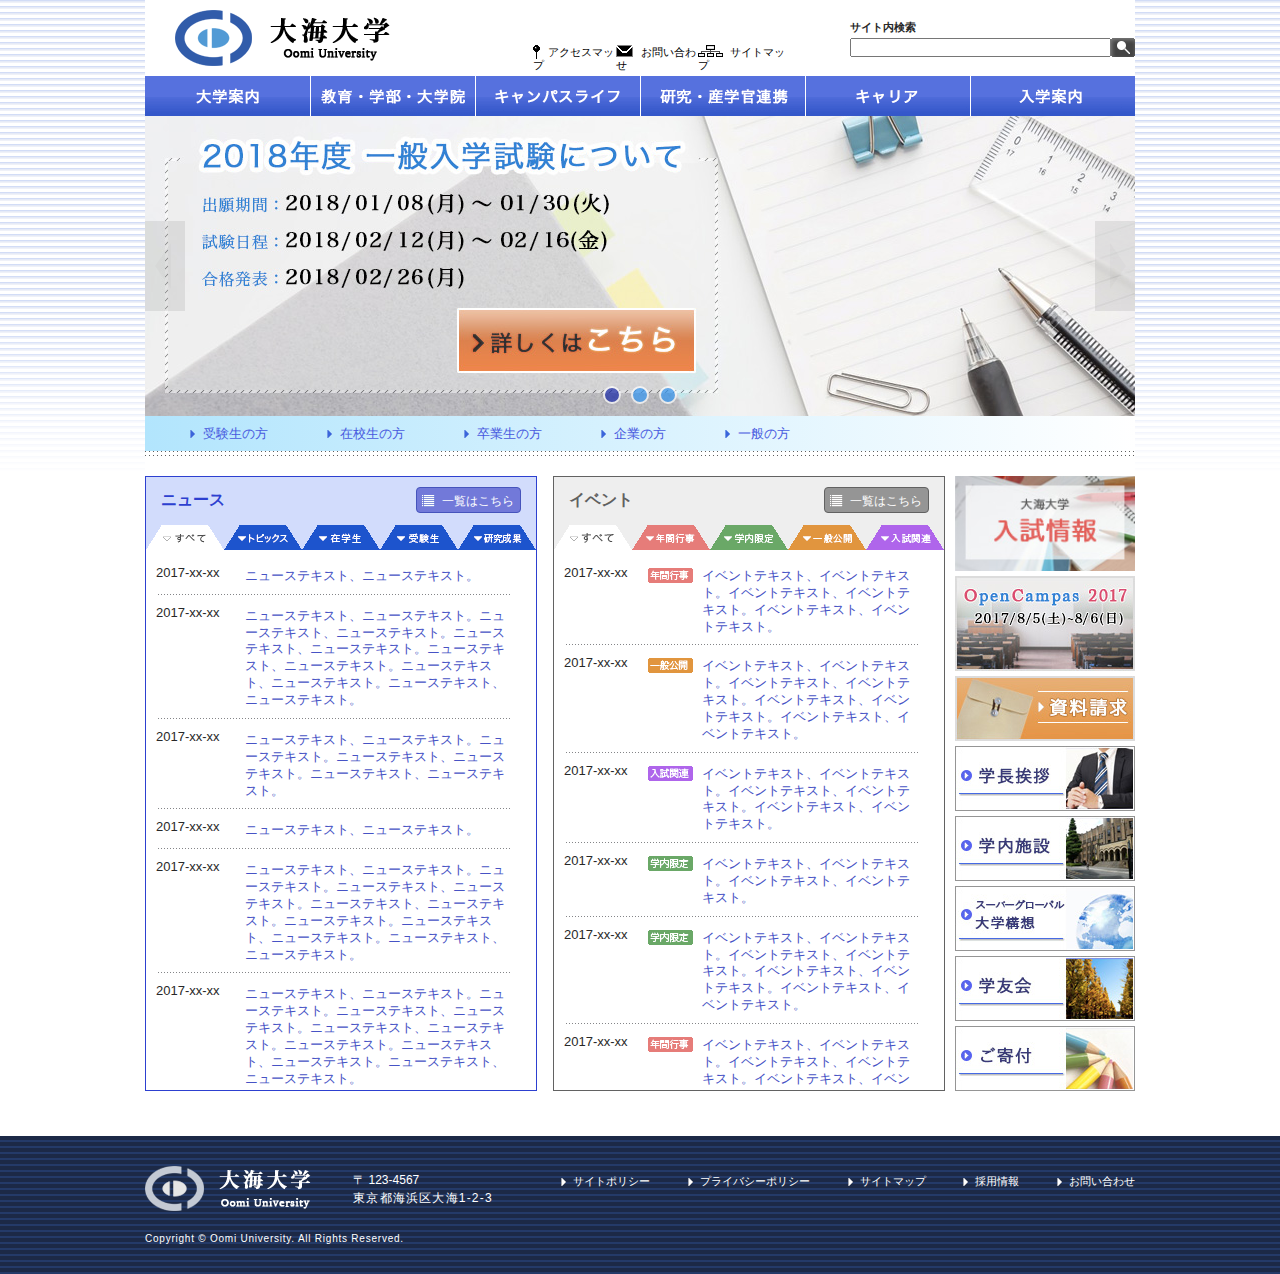
<file: academy/index.html>
<!doctype html>
<html lang="ja">
  <head>
    <meta charset="UTF-8">
    <link rel="stylesheet" href="style/reset.css" type="text/css">
    <script src="https://ajax.googleapis.com/ajax/libs/jquery/3.1.1/jquery.min.js"></script>
    <script type="text/javascript" src="script/jquery-3.1.1.min.js"></script>
    <link rel="stylesheet" href="style/index.css" type="text/css">
    <title>大海大学</title>
  </head>
  <body>

    <div id="header_wrapper">
      <header>
        <section id="header_top">
          <h1 id="logo">
            <a href="index.html"><img src="images/logo.png" alt="大海大学" width="215" height="56"></a>
          </h1>
          <nav id="header_navi">
            <ul>
              <li><a href="#">アクセスマップ</a></li>
              <li><a href="#">お問い合わせ</a></li>
              <li><a href="#">サイトマップ</a></li>
            </ul>
          </nav>
          <div id="site_search">
            <p>サイト内検索</p>
            <form action="#" method="post">
              <input type="text" name="site_search" value="" size="30">
              <input type="image" src="images/search_icon.png" alt="検索">
            </form>
          </div> <!-- site_search -->
        </section> <!-- header_top -->
        <nav id="gnavi">
          <ul>
            <li><a href="#"><img class="on" src="images/gnavi1.png" alt="大学案内"></a></li>
            <li><a href="#"><img class="on" src="images/gnavi2.png" alt="教育・学部・大学院"></a></li>
            <li><a href="#"><img class="on" src="images/gnavi3.png" alt="キャンパスライフ"></a></li>
            <li><a href="#"><img class="on" src="images/gnavi4.png" alt="研究・産学官連携"></a></li>
            <li><a href="#"><img class="on" src="images/gnavi5.png" alt="キャリア"></a></li>
            <li><a href="#"><img class="on" src="images/gnavi6.png" alt="入学案内"></a></li>
          </ul>
        </nav> <!-- gnavi -->
      </header> <!-- header -->
    </div> <!-- header_wrapper -->

    <div id="container">
      <div id="icatch">
        <ul>
          <li><a href="#"><img src="images/icatch1.jpg" alt="一般入学試験について" width="990" height="300"></a></li>
          <li><a href="#"><img src="images/icatch2.jpg" alt="一般入学試験について" width="990" height="300"></a></li>
          <li><a href="#"><img src="images/icatch3.jpg" alt="一般入学試験について" width="990" height="300"></a></li>
        </ul>
      </div> <!-- icatch -->

      <div id="content">

        <nav id="snavi">
          <div id="snavi_content">
            <ul>
              <li><a href="#">受験生の方</a></li>
              <li><a href="#">在校生の方</a></li>
              <li><a href="#">卒業生の方</a></li>
              <li><a href="#">企業の方</a></li>
              <li><a href="#">一般の方</a></li>
            </ul>
          </div>
          <div id="snavi_line"></div>
        </nav> <!-- snavi -->

        <main>

          <section id="news">
            <div id="news_head">
              <h2>ニュース</h2>
              <a href="#" id="news_all">一覧はこちら</a>
              <nav id="news_navi">
                <ul>
                  <li><img class="on select" src="images/news_menu1_select.png" alt="all" width="78" height="25"></li>
                  <li><img class="on" src="images/news_menu2.png" alt="topics" width="78" height="25"></li>
                  <li><img class="on" src="images/news_menu3.png" alt="notice" width="78" height="25"></li>
                  <li><img class="on" src="images/news_menu4.png" alt="press" width="78" height="25"></li>
                  <li><img class="on" src="images/news_menu5.png" alt="admission" width="78" height="25"></li>
                </ul>
              </nav> <!-- news_navi -->
            </div> <!-- news_head -->
            <div id="news_body">
              <dl id="news_list">
                <dt class="admission">2017-xx-xx</dt>
                <dd class="admission"><a href="#">ニューステキスト、ニューステキスト。</a></dd>
                <dt class="notice">2017-xx-xx</dt>
                <dd class="notice"><a href="#">ニューステキスト、ニューステキスト。ニューステキスト、ニューステキスト。ニューステキスト、ニューステキスト。ニューステキスト、ニューステキスト。ニューステキスト、ニューステキスト。ニューステキスト、ニューステキスト。</a></dd>
                <dt class="topics press">2017-xx-xx</dt>
                <dd class="topics press"><a href="#">ニューステキスト、ニューステキスト。ニューステキスト。ニューステキスト、ニューステキスト。ニューステキスト、ニューステキスト。</a></dd>
                <dt class="topics">2017-xx-xx</dt>
                <dd class="topics"><a href="#">ニューステキスト、ニューステキスト。</a></dd>
                <dt class="notice admission">2017-xx-xx</dt>
                <dd class="notice admission"><a href="#">ニューステキスト、ニューステキスト。ニューステキスト。ニューステキスト、ニューステキスト。ニューステキスト、ニューステキスト。ニューステキスト。ニューステキスト、ニューステキスト。ニューステキスト、ニューステキスト。</a></dd>
                <dt class="notice">2017-xx-xx</dt>
                <dd class="notice"><a href="#">ニューステキスト、ニューステキスト。ニューステキスト。ニューステキスト、ニューステキスト。ニューステキスト、ニューステキスト。ニューステキスト。ニューステキスト、ニューステキスト。ニューステキスト、ニューステキスト。</a></dd>
                <dt class="press">2017-xx-xx</dt>
                <dd class="press"><a href="#">ニューステキスト、ニューステキスト。</a></dd>
                <dt class="topics press">2017-xx-xx</dt>
                <dd class="topics press"><a href="#">ニューステキスト、ニューステキスト。ニューステキスト。ニューステキスト、ニューステキスト。ニューステキスト、ニューステキスト。ニューステキスト。ニューステキスト、ニューステキスト。ニューステキスト、ニューステキスト。</a></dd>
                <dt class="notice admission">2017-xx-xx</dt>
                <dd class="notice admission"><a href="#">ニューステキスト、ニューステキスト。ニューステキスト。ニューステキスト、ニューステキスト。ニューステキスト、ニューステキスト。</a></dd>
                <dt class="topics press">2017-xx-xx</dt>
                <dd class="topics press"><a href="#">ニューステキスト、ニューステキスト。</a></dd>
              </dl> <!-- news_list -->
            </div> <!-- news_body -->
          </section> <!-- news -->

          <section id="event">
            <div id="event_head">
              <h2>イベント</h2>
              <a href="#" id="event_all">一覧はこちら</a>
              <nav id="event_navi">
                <ul>
                  <li><img class="on select" src="images/event_menu1_select.png" alt="all" width="78" height="25"></li>
                  <li><img class="on" src="images/event_menu2.png" alt="annual" width="78" height="25"></li>
                  <li><img class="on" src="images/event_menu3.png" alt="internal" width="78" height="25"></li>
                  <li><img class="on" src="images/event_menu4.png" alt="common" width="78" height="25"></li>
                  <li><img class="on" src="images/event_menu5.png" alt="exam" width="78" height="25"></li>
                </ul>
              </nav> <!-- event_navi -->
            </div> <!-- event_head -->
            <div id="event_body">
              <dl id="event_list">
                <dt class="annual">2017-xx-xx</dt>
                <dd class="annual"><a href="#">イベントテキスト、イベントテキスト。イベントテキスト、イベントテキスト。イベントテキスト、イベントテキスト。</a></dd>
                <dt class="common">2017-xx-xx</dt>
                <dd class="common"><a href="#">イベントテキスト、イベントテキスト。イベントテキスト、イベントテキスト。イベントテキスト、イベントテキスト。イベントテキスト、イベントテキスト。</a></dd>
                <dt class="exam">2017-xx-xx</dt>
                <dd class="exam"><a href="#">イベントテキスト、イベントテキスト。イベントテキスト、イベントテキスト。イベントテキスト、イベントテキスト。</a></dd>
                <dt class="internal">2017-xx-xx</dt>
                <dd class="internal"><a href="#">イベントテキスト、イベントテキスト。イベントテキスト、イベントテキスト。</a></dd>
                <dt class="internal">2017-xx-xx</dt>
                <dd class="internal"><a href="#">イベントテキスト、イベントテキスト。イベントテキスト、イベントテキスト。イベントテキスト、イベントテキスト。イベントテキスト、イベントテキスト。</a></dd>
                <dt class="annual">2017-xx-xx</dt>
                <dd class="annual"><a href="#">イベントテキスト、イベントテキスト。イベントテキスト、イベントテキスト。イベントテキスト、イベントテキスト。イベントテキスト、イベントテキスト。イベントテキスト、イベントテキスト。</a></dd>
                <dt class="common">2017-xx-xx</dt>
                <dd class="common"><a href="#">イベントテキスト、イベントテキスト、イベントテキスト。イベントテキスト、イベントテキスト。イベントテキスト。イベントテキスト、イベントテキスト。</a></dd>
              </dl> <!-- event_list -->
            </div> <!-- event_body -->
          </section> <!-- event -->

        </main> <!-- main -->

        <div id="sub">
          <a href="#"><img src="images/banner_nyushi.jpg" alt="入試情報" width="180" height="95"></a>
          <a href="#"><img src="images/banner_oc.jpg" alt="オープンキャンパス" width="180" height="95"></a>
          <a href="#"><img src="images/banner_doc.jpg" alt="資料請求" width="180" height="65"></a>
          <a href="#"><img src="images/banner_gakucho.jpg" alt="学長挨拶" width="180" height="65"></a>
          <a href="#"><img src="images/banner_facility.jpg" alt="学内施設" width="180" height="65"></a>
          <a href="#"><img src="images/banner_global.jpg" alt="スーパーグローバル大学構想" width="180" height="65"></a>
          <a href="#"><img src="images/banner_gakuyu.jpg" alt="大海大学学友会" width="180" height="65"></a>
          <a href="#"><img src="images/banner_donation.jpg" alt="大海大学へのご寄付" width="180" height="65"></a>
        </div>

      </div> <!-- content -->

    </div> <!-- container -->

    <div id="footer_wrapper">
      <footer>
        <div id="footer_logo">
          <img src="images/footer_logo.png" alt="大海大学" width="166" height="45">
        </div>
        <div id="footer_address">
          &#12306; 123-4567<br>
          <span>東京都海浜区大海1-2-3</span>
        </div> <!-- footer_address -->
        <nav id="footer_navi">
          <ul>
            <li><a href="#">サイトポリシー</a></li>
            <li><a href="#">プライバシーポリシー</a></li>
            <li><a href="#">サイトマップ</a></li>
            <li><a href="#">採用情報</a></li>
            <li><a href="#">お問い合わせ</a></li>
          </ul>
        </nav> <!-- footer_navi -->
        <p>
          <small>Copyright &copy; Oomi University. All Rights Reserved.</small>
        </p>
      </footer> <!-- footer -->
    </div> <!-- footer_wrapper -->

    <script type="text/javascript" src="script/btnEffect.js"></script>
    <script type="text/javascript" src="script/slideShow.js"></script>
    <!-- <script type="text/javascript" src="script/flexsible.js"></script> -->
  </body>
</html>
</file>
<file: academy/style/index.css>
@charset "UTF-8";

/* ----------------------------------------------
基本設定
---------------------------------------------- */
* {
  box-sizing: border-box;
  position: relative;
  font-weight: normal;
}
img {
  vertical-align: bottom;
}
body {
  font-family: -apple-system, BlinkMacSystemFont, 'Helvetica Neue', 'Hiragino Sans', 'Arial', 'Hiragino Kaku Gothic ProN', '游ゴシック Medium', 'YuGothic','メイリオ', 'Meiryo','Osaka', 'ＭＳ Ｐゴシック', 'MS PGothic', sans-serif;
  font-size: 13px;
  color: #282828;
  background: url('../images/bg_border.png') repeat-x;
}
a,a:link,a:visited,a:active {
  color: #000;
  text-decoration: none;
}
a:hover {
  text-decoration: underline;
}

#header_wrapper {
  width: 100%;
}
header,#icatch,#content,footer {
  margin: 0 auto;
  width: 990px;
}
#footer_wrapper {
  background-image: url('../images/footer_bg.png');
  width: 100%;
}

#content {
  background: #fff;
  padding-bottom: 40px;
  display: -webkit-flex; /* Safari */
  display: flex;
  -webkit-flex-wrap: wrap; /* Safari */
  flex-wrap:         wrap;
  -webkit-justify-content: space-between; /* Safari */
  justify-content:         space-between;
}
main {
  width: 800px;
  margin-top: 20px;
  display: -webkit-flex; /* Safari */
  display: flex;
  -webkit-flex-wrap: wrap; /* Safari */
  flex-wrap:         wrap;
  -webkit-justify-content: space-between; /* Safari */
  justify-content:         space-between;
}
#sub {
  width: 180px;
  margin-top: 20px;
}
footer {
  font-size: 11px;
  color: #fff;
  padding: 30px 0;
  display: -webkit-flex; /* Safari */
  display: flex;
  -webkit-flex-wrap: wrap; /* Safari */
  flex-wrap:         wrap;
  -webkit-justify-content: space-between; /* Safari */
  justify-content:         space-between;
  background-image: url('../images/footer_bg.png');
}

h2 {
  /*font-family: 'Hiragino Mincho ProN', 'Yu Mincho', Georgia, serif;*/
  font-size: 16px;
  font-weight: bold;
  margin-left: 15px;
  margin-top: 5px;
}
small {
  font-size: 10px;
}

/* ----------------------------------------------
ヘッダートップ
---------------------------------------------- */
header {
  background: #fff;
}
#header_top {
  width: 100%;
  height: 76px;
  overflow: hidden;
  padding: 10px 0;
  display: -webkit-flex; /* Safari */
  display: flex;
  -webkit-flex-wrap: nowrap; /* Safari */
  flex-wrap:         nowrap;
  -webkit-justify-content: flex-start; /* Safari */
  justify-content:         flex-start;
}
#logo {
  margin-left: 3%;
  width: 215px;
  height: 56px;
}
#header_navi {
  width: 320px;
  height: 14px;
  margin-top: 35px;
  margin-left: 14.5%;
}
#header_navi ul {
  width: 100%;
  height: 100%;
  display: -webkit-flex; /* Safari */
  display: flex;
  -webkit-flex-wrap: nowrap; /* Safari */
  flex-wrap:         nowrap;
  -webkit-justify-content: space-between; /* Safari */
  justify-content:         space-between;
}
#header_navi ul li a {
  font-size: 11px;
  vertical-align: bottom;
}
#header_navi ul li:first-of-type {
  background: url('../images/hd_access_icon.png') no-repeat;
}
#header_navi ul li:first-of-type a {
  padding-left: 15px;
}
#header_navi ul li:nth-of-type(2) {
  background: url('../images/hd_inqiry_icon.png') no-repeat;
}
#header_navi ul li:nth-of-type(2) a {
  padding-left: 25px;
}
#header_navi ul li:nth-of-type(3) {
  background: url('../images/hd_sitemap_icon.png') no-repeat;
}
#header_navi ul li:nth-of-type(3) a {
  padding-left: 32px;
}

#site_search {
  margin-left: 6.5%;
  margin-top: 4px;
}
#site_search p {
  font-size: 11px;
  font-weight: bold;
  margin: 8px 0 5px;
}
#site_search form {
  display: -webkit-flex; /* Safari */
  display: flex;
  -webkit-flex-wrap: nowrap; /* Safari */
  flex-wrap:         nowrap;
}
#site_search form input {
  margin: 0;
  padding: 0;
}

/* ----------------------------------------------
グローバルナビゲーション
---------------------------------------------- */
#gnavi ul {
  height: 40px;
  width: 100%;
  display: -webkit-flex; /* Safari */
  display: flex;
  -webkit-flex-wrap: wrap; /* Safari */
  flex-wrap:         wrap;
  -webkit-justify-content: space-between; /* Safari */
  justify-content:         space-between;
  -webkit-align-content: space-between; /* Safari */
  align-content:         space-between;
}
#gnavi ul li a img {
  display: block;
}

/* ----------------------------------------------
アイキャッチ
---------------------------------------------- */
#icatch {
  height: 300px;
}
#icatch ul {
  width: 100%;
}
#icatch ul li {
  top: 0;
  left: 0;
  width: 100%;
  /*display: none;*/
  position: absolute;
}
#pagination {
  bottom: 10px;
  left: 0px;
  width: 100%;
  text-align: center;
  position: absolute;
  z-index: 110;
}
#pagination a {
  display: inline-block;
  width: 18px;
  height: 18px;
  margin: 0 5px;
  background: #3496f1;
  border: 2px solid #fff;
  border-radius: 50%;
  opacity: 0.7;
  transition: all 0.2s ease-in-out;
}
#pagination a:hover {
  opacity: 0.3;
}
#pagination a.pn_act {
  background: #1828a7;
}
#pagination a.pn_act:hover {
  opacity: 0.7;
}

.icatch_prev,
.icatch_next {
  position: absolute;
  margin-top: -45px;
  top: 50%;
  width: 40px;
  height: 90px;
  z-index: 105;
  transition: all 0.2s ease-in-out;
  opacity: 0.2;
}
.icatch_prev {
  left: 0;
  background: url('../images/icatch_prev.png') no-repeat;
}
.icatch_next {
  right: 0;
  background: url('../images/icatch_next.png') no-repeat;
}
.icatch_prev:hover,
.icatch_next:hover {
  opacity: 0.5;
}

/* ----------------------------------------------
サブナビゲーション
---------------------------------------------- */
#snavi {
  width: 990px;
  height: 40px;
}
#snavi_content {
  padding-left: 45px;
  background: -webkit-linear-gradient(left, #b2e5fd, rgba(255,255,255,0));
  background: -moz-linear-gradient(left, #b2e5fd, rgba(255,255,255,0));
  background: linear-gradient(left, #b2e5fd, rgba(255,255,255,0));
}
#snavi ul {
  width: 600px;
  height: 35px;
  display: -webkit-flex; /* Safari */
  display: flex;
  -webkit-flex-wrap: nowrap; /* Safari */
  flex-wrap:         nowrap;
  -webkit-justify-content: space-between; /* Safari */
  justify-content:         space-between;
  -webkit-align-items: center; /* Safari */
  align-items:         center;
}
#snavi ul li a {
  color: #485adf;
  padding-left: 13px;
  background: url('../images/snavi_icon.png') no-repeat;
  background-position: left center;
}
#snavi_line {
  width: 100%;
  height: 5px;
  background: url('../images/snavi_line.png') repeat-x;
}


/* ----------------------------------------------
メインコンテンツ
---------------------------------------------- */
#news,#event {
  width: 392px;
  height: 615px;
}

/* ----------------------------------------------
ニュース
---------------------------------------------- */
#news {
  border: 1px solid #2d40d0;
}
#news_head {
  width: 100%;
  height: 73px;
  background: #d2dcfc;
  padding-top: 10px;
}
#news_head h2 {
  color: #2d40d0;
  float: left;
}
#news_all {
  width: 105px;
  height: 26px;
  border: 1px solid #4654bc;
  border-radius: 4px;
  margin-left: 270px;
  font-size: 12px;
  display: block;
  padding: 7px 0 7px 25px;
  color: #fff;
  background: url('../images/news_all_icon.png') no-repeat, #7279d9;
  background-position: 5px 7px;
}
#news_all:link,
#news_all:visited,
#news_all:active {
  text-decoration: none;
}
#news_all:hover {
  background: url('../images/news_all_icon.png') no-repeat, #4654bc;
  background-position: 5px 7px;
}
#news_navi {
  clear: left;
  width: 390px;
  height: 25px;
  margin-top: 12px;
}
#news_navi ul {
  width: 100%;
  height: 100%;
  display: -webkit-flex; /* Safari */
  display: flex;
}
#news_navi ul li {
  width: 78px;
  height: 25px;
}
#news_navi ul li img {
  cursor: pointer;
}

#news_body {
  height: 540px;
  background: #fff;
  padding: 15px 10px;
  font-size: 13px;
  line-height: 1.3;
  overflow-y: scroll;
}
#news_list {
  width: 355px;
}
#news_list dt {
  width: 25%;
}
#news_list dd {
  width: 100%;
  padding-left: 25%;
  padding-bottom: 10px;
  margin-top: -14px;
  margin-bottom: 10px;
  background: url('../images/news_line.png') repeat-x;
  background-position: bottom;
}
#news_list dd a {
  color: #4753c5;
}
#news_list dd a:hover {
  color: #ef8716;
  text-decoration: none;
}

/* ----------------------------------------------
イベント
---------------------------------------------- */
#event {
  border: 1px solid #626262;
}
#event_head {
  width: 100%;
  height: 73px;
  background: #eeeeee;
  padding-top: 10px;
}
#event_head h2 {
  color: #606060;
  float: left;
}
#event_all {
  width: 105px;
  height: 26px;
  border: 1px solid #626262;
  border-radius: 4px;
  margin-left: 270px;
  font-size: 12px;
  display: block;
  padding: 7px 0 7px 25px;
  color: #fff;
  background: url('../images/event_all_icon.png') no-repeat, #959595;
  background-position: 5px 7px;
}
#event_all:link,
#event_all:visited,
#event_all:active {
  text-decoration: none;
}
#event_all:hover {
  background: url('../images/event_all_icon.png') no-repeat, #626262;
  background-position: 5px 7px;
}
#event_navi {
  clear: left;
  width: 390px;
  height: 25px;
  margin-top: 12px;
}
#event_navi ul {
  width: 100%;
  height: 100%;
  display: -webkit-flex; /* Safari */
  display: flex;
}
#event_navi ul li {
  width: 78px;
  height: 25px;
}
#event_navi ul li img {
  cursor: pointer;
}

#event_body {
  height: 540px;
  background: #fff;
  padding: 15px 10px;
  font-size: 13px;
  line-height: 1.3;
  overflow-y: scroll;
}
#event_list {
  width: 355px;
}
#event_list dt {
  width: 25%;
}
#event_list dd {
  width: 100%;
  /*padding-left: 140px;*/
  padding-left: 39%;
  padding-bottom: 10px;
  margin-top: -14px;
  margin-bottom: 10px;
  background: url('../images/news_line.png') repeat-x;
  background-position: bottom;
}
#event_list dd.annual {
  background: url('../images/event_icon_annual.png') no-repeat,
              url('../images/news_line.png') repeat-x;
  background-position:  27% 0,
                        bottom;
}
#event_list dd.internal {
  background: url('../images/event_icon_internal.png') no-repeat,
              url('../images/news_line.png') repeat-x;
  background-position:  27% 0,
                        bottom;
}
#event_list dd.common {
  background: url('../images/event_icon_common.png') no-repeat,
              url('../images/news_line.png') repeat-x;
  background-position:  27% 0,
                        bottom;
}
#event_list dd.exam {
  background: url('../images/event_icon_exam.png') no-repeat,
              url('../images/news_line.png') repeat-x;
  background-position:  27% 0,
                        bottom;
}
#event_list dd a {
  color: #4753c5;
}
#event_list dd a:hover {
  color: #ef8716;
  text-decoration: none;
}

/* ----------------------------------------------
サブコンテンツ
---------------------------------------------- */
#sub a {
  display: block;
  margin-bottom: 5px;
}

/* ----------------------------------------------
フッター
---------------------------------------------- */
#footer_logo {
  width: 18%;
  float: left;
}
#footer_address {
  margin-top: 5px;
  width: 20%;
  padding-left: 30px;
  font-size: 12px;
  line-height: 1.5;
  float: left;
}
#footer_address span {
  letter-spacing: 0.1em;
}
#footer_navi {
  width: 62%;
  padding-left: 40px;
  margin-top: 10px;
  float: left;
}
#footer_navi ul {
  display: -webkit-flex; /* Safari */
  display: flex;
  -webkit-flex-wrap: nowrap; /* Safari */
  flex-wrap:         nowrap;
  -webkit-justify-content: space-between; /* Safari */
  justify-content:         space-between;
}
#footer_navi ul li {
  padding-left: 12px;
  background: url('../images/footer_icon.png') no-repeat;
  background-position: left;
}
#footer_navi ul li a {
  color: #fff;
}
footer p {
  clear: left;
  letter-spacing: 0.07em;
  padding-top: 22px;
}

/* ----------------------------------------------
画面サイズ955px以下の場合
---------------------------------------------- */
/*@media screen and (max-width:972px) {
  header,#icatch,#content,footer {
    margin: 0;
    width: 100%;
  }
  #gnavi,#gnavi ul {
    height: 122px;
  }
  #gnavi li {
    width: 49.9%;
  }
  #gnavi a {
    display: block;
    width: 100%;
    height: 40px;
    color: #fff;
    font-size: 14px;
    text-align: center;
    padding: 13px 0 13px;
    background: #4d54d6;
  }
}*/
/*@media screen and (max-width:799px) {
  header,#icatch,#content,footer {
    margin: 0;
    width: 100%;
  }
}*/
</file>
